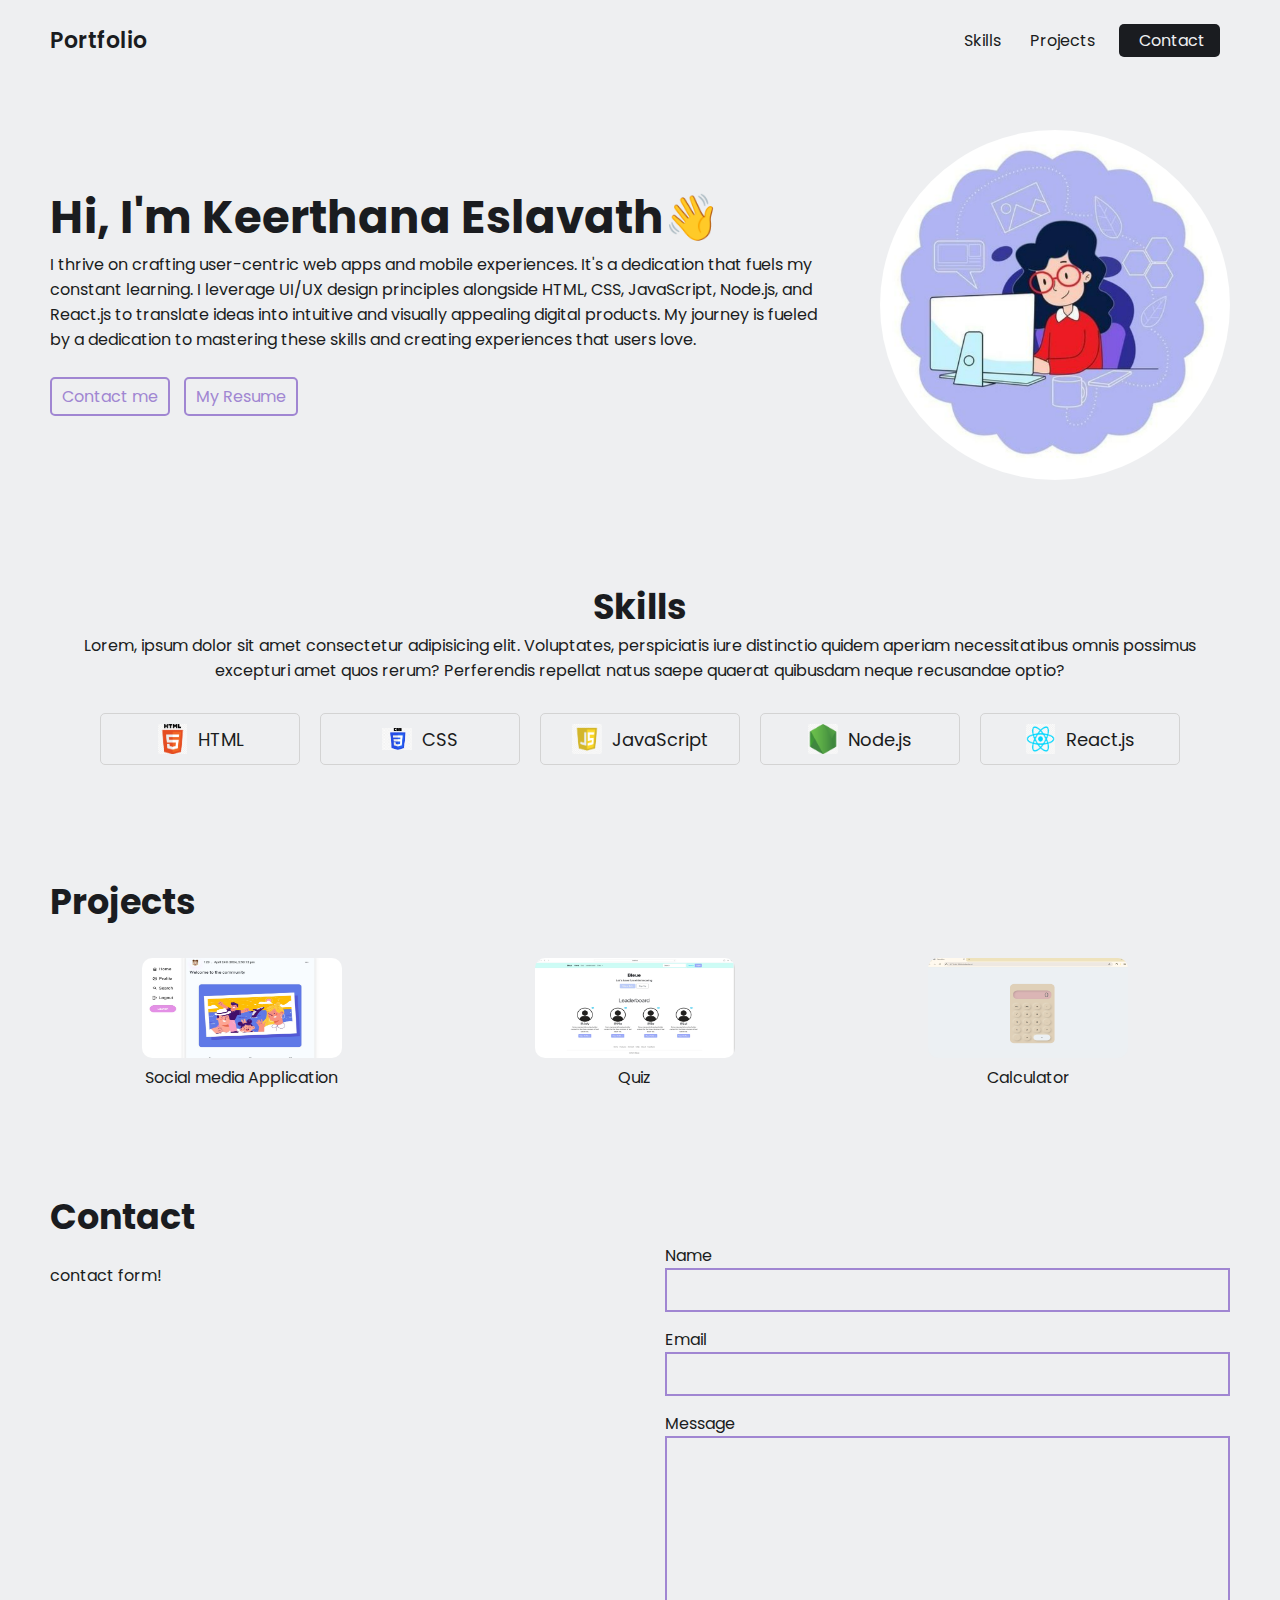
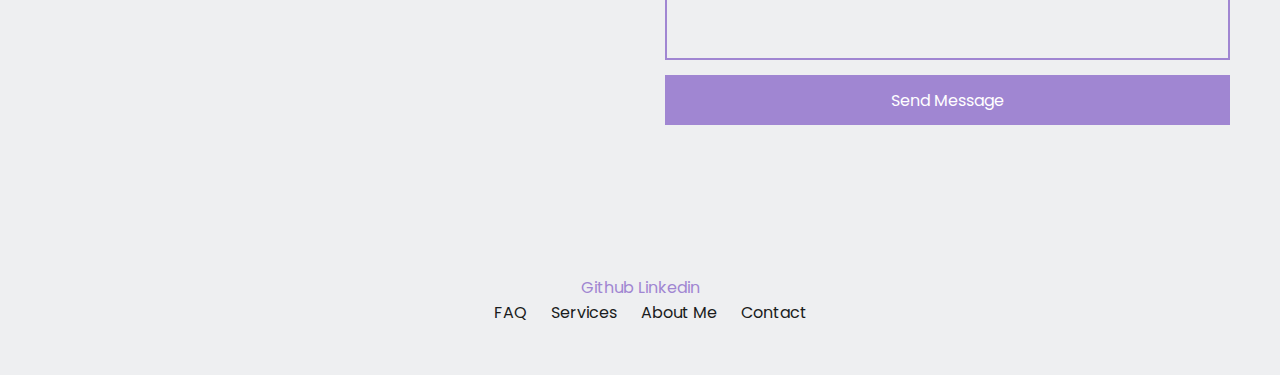
<file: portfolio/index.html>
<!DOCTYPE html>
<html lang="en">
<head>
  <meta charset="UTF-8">
  <meta http-equiv="X-UA-Compatible" content="IE=edge">
  <meta name="viewport" content="width=device-width, initial-scale=1.0">

  <link rel="preconnect" href="https://fonts.googleapis.com">
  <link rel="preconnect" href="https://fonts.gstatic.com" crossorigin>
  <link href="https://fonts.googleapis.com/css2?family=Poppins:wght@400;600&display=swap" rel="stylesheet">

  <link rel="stylesheet" href="https://cdnjs.cloudflare.com/ajax/libs/font-awesome/6.4.0/css/all.min.css" integrity="sha512-iecdLmaskl7CVkqkXNQ/ZH/XLlvWZOJyj7Yy7tcenmpD1ypASozpmT/E0iPtmFIB46ZmdtAc9eNBvH0H/ZpiBw==" crossorigin="anonymous" referrerpolicy="no-referrer" />

  <link rel="stylesheet" href="styles.css">

  <title>Portfolio</title>
</head>
<body>
  <!-- NAVBAR -->
  <nav>
    <div class="left">
      <a href="/">Portfolio</a>
    </div>

    <div class="right">
      
      <!--<div class="links">-->
        <a href="#skills">
          <i class="fa-solid fa-code"></i>
          <span>Skills</span>
        </a>
        
        <a href="#testimony">
          <i class="fa-solid fa-pen"></i>
          <span>Projects</span>
        </a>
        
        <a href="#contact">
          <i class="fa-solid fa-envelope"></i>
          <span>Contact</span>
        </a>
      <!--/div>-->
    </div>
  </nav>

  <main>
    <!-- SECTION 1: Hero -->
    <section class="hero-section">
      <div class="text">
        <h2>Hi, I'm Keerthana Eslavath👋</h2>
        <p>I thrive on crafting user-centric web apps and mobile experiences. It's a dedication that fuels my constant learning. I leverage UI/UX design principles alongside HTML, CSS, JavaScript, Node.js, and React.js to translate ideas into intuitive and visually appealing digital products. My journey is fueled by a dedication to mastering these skills and creating experiences that users love.</p>
        
        <div class="links">
            <a href="#contact">
                <i class="fa-solid fa-envelope"></i>
                <span>Contact me</span>
              </a>
          
          <a href="img/ResumeKpe (1).pdf">
            <span>My Resume</span>
          </a>
          
        </div>
      </div>

      <div class="headshot">
        <img src="img/Screenshot 2024-06-24 165115.png" alt="john doe headshot">
      </div>
    </section>

    <!-- SECTION 2: Skills -->
    <section id="skills" class="skills-section">
      <h2>Skills</h2>
      <div class="text">
        Lorem, ipsum dolor sit amet consectetur adipisicing elit. Voluptates, perspiciatis iure distinctio quidem aperiam necessitatibus omnis possimus excepturi amet quos rerum? Perferendis repellat natus saepe quaerat quibusdam neque recusandae optio?
      </div>

      <div class="cells">
        <div class="cell">
          <img src="img/Screenshot 2024-06-24 163357.png" alt="html logo">
          <span>HTML</span>
        </div>
        
        <div class="cell">
          <img src="img/Screenshot 2024-06-24 163337.png" alt="css logo">
          <span>CSS</span>
        </div>
        
        <div class="cell">
          <img src="img/Screenshot 2024-06-24 163443.png" alt="javascript logo">
          <span>JavaScript</span>
        </div>
        
        <div class="cell">
          <img src="img/Screenshot 2024-06-24 163518.png" alt="node logo">
          <span>Node.js</span>
        </div>
        
        <div class="cell">
          <img src="img/Screenshot 2024-06-24 163540.png" alt="react logo">
          <span>React.js</span>
        </div>
      </div>
    </section>

    <!-- SECTION 3: Projects -->
    <section id="testimony" class="testimony-section">
      <h2>Projects</h2>

      <div class="group">
        <div class="person-details">
          <img src="img/photo_2024-04-24_14-53-44.jpg">
          <p>Social media Application</p>
        </div>

        <div class="person-details">
            <img src="img/photo_2023-11-24_19-52-52.jpg">
            <p>Quiz</p>
  
          </div>
        
          <div class="person-details">
            <img src="img/Screenshot 2024-06-24 205614.png">
            <p>Calculator</p>
  
          </div>

        <!--div class="text">
          "Lorem ipsum dolor sit amet consectetur, adipisicing elit. Dolor, sint repudiandae ratione exercitationem saepe distinctio cumque quaerat nostrum laborum? Rem adipisci natus eos nemo reprehenderit, cumque nostrum enim commodi. Eum, enim vero eveniet doloremque sed veniam. Doloremque explicabo non reprehenderit expedita! Accusamus mollitia repellendus dolorum officiis libero quod deleniti cum."
        </div-->
      </div>
    </section>

    <!-- SECTION 4: Contact -->
    <section id="contact" class="contact-section">
      <h2>Contact</h2>

      <div class="group">
        <div class="text">
          contact form!
        </div>

        <form>
          <label for="name">Name</label>
          <input type="text" id="name">

          <label for="email">Email</label>
          <input type="email" id="email">

          <label for="message">Message</label>
          <textarea id="message" cols="30" rows="10"></textarea>

          <button type="submit">Send Message</button>
        </form>
      </div>
    </section>

    <footer class="footer">
        <div class="social-icons">
        <a href="http://github.com" target="_blank" rel="noopener noreferrer">
            <i class="fa-brands fa-github"></i>
            <span>Github</span>
          </a>
          
          <a href="http://linkedin.com" target="_blank" rel="noopener noreferrer">
            <i class="fa-brands fa-linkedin"></i>
            <span>Linkedin</span>
          </a>
          
        </div>

          <ul class="list">
            <li>
                <a href="#">FAQ</a>
            </li>
            <li>
                <a href=""#services">Services</a>
            </li>
            <li>
                <a href=""#about">About Me</a>
            </li>
            <li>
                <a href=""#contact">Contact</a>
            </li>
          </ul>
    </footer>

  </main>
</body>
</html>
</file>
<file: portfolio/styles.css>
:root {
    --text-color: #1a1c20;
    --link-color: #a086d2;
    --background-color: #eeeff1;
  }
  
  * {
    margin: 0;
    padding: 0;
    box-sizing: border-box;
  }
  
  html {
    scroll-behavior: smooth;
  }
  
  body {
    font-family: 'Poppins', sans-serif;
    color: var(--text-color);
    background-color: var(--background-color);
    max-width: 1400px;
    margin: 0 auto;
  }
  
  a {
    color: var(--link-color);
    text-decoration: none;
  }
  
  /* NAVBAR */
  nav {
    display: flex;
    justify-content: space-between;
    align-items: center;
  
    padding: 0 50px;
    height: 80px;
  }
  
  nav .left a {
    color: var(--text-color);
    font-size: 22px;
    font-weight: 600;
  }
  
  nav .right a {
    color: var(--text-color);
    margin: 0 10px;
  }
  
  nav .right a:last-child {
    color: var(--background-color);
    background-color: var(--text-color);
    padding: 5px 15px;
    border-radius: 5px;
  }
  
  nav .right a span {
    margin-left: 5px;
  }
  
  /* SECTION 1: Hero */
  .hero-section {
    display: flex;
    justify-content: space-between;
    align-items: center;
    padding: 0 50px;
    margin: 50px 0;
    margin-bottom: 100px;
    gap: 40px;
  }
  
  .hero-section .text {
    flex: 5;
  }
  
  .hero-section .text h2 {
    font-size: 45px;
  }
  
  .hero-section .text .links {
    margin-top: 25px;
  }
  
  .hero-section .text .links a {
    display: inline-block;
    padding: 5px 10px;
    border: 2px solid var(--link-color);
    border-radius: 5px;
    margin-right: 10px;
    margin-bottom: 10px;
    transition: .1s;
  }
  
  .hero-section .text .links a:hover {
    color: var(--text-color);
    border: 2px solid var(--text-color);
  }
  
  .hero-section .headshot {
    flex: 2;
    display: flex;
    justify-content: right;
  }
  
  .hero-section .headshot img {
    width: 350px;
    border-radius: 50%;
  }
  
  /* SECTION 2: Skills */
  .skills-section {
    padding: 0 50px;
    margin-bottom: 100px;
  }
  
  .skills-section h2 {
    text-align: center;
    font-size: 35px;
  }
  
  .skills-section .text {
    text-align: center;
    margin-bottom: 20px;
  }
  
  .skills-section .cells {
    display: flex;
    justify-content: center;
    flex-wrap: wrap;
  }
  
  .skills-section .cells .cell {
    display: flex;
    justify-content: center;
    align-items: center;
    gap: 10px;
  
    width: 200px;
    padding: 10px 20px;
    margin: 10px;
    border: 1.5px solid #d3d3d3;
    border-radius: 5px;
  }
  
  .skills-section .cells .cell img {
    width: 30px;
    height: 30px;
    object-fit: contain;
    border-radius: 2px;
  }
  
  .skills-section .cells .cell span {
    font-size: 18px;
  }
  
  /* SECTION 3: Testimony */
  .testimony-section {
    padding: 0 50px;
    margin-bottom: 100px;
  }
  
  .testimony-section h2 {
    font-size: 35px;
    margin-bottom: 30px;
  }
  
  .testimony-section .group {
    display: flex;
    /*align-items: center;
    gap: 50px;*/
  }
  
  .testimony-section .group .person-details {
    flex: 1; /* Distribute available space equally among child elements */
    text-align: center;
    margin-right: 10px;
  }
  
  .testimony-section .group .person-details img {
    width: 200px;
    height: 100px; /* Adjust the height as needed */
    position: relative;
    overflow: hidden;
    border-radius: 10px;
  }
  
  .testimony-section .group .person-details p {
    font-weight: 600;
  }
  
  .testimony-section .group .person-details p:last-child {
    font-weight: normal;
  }
  
  .testimony-section .group .text {
    flex: 8;
  }
  
  /* SECTION 4: Contact */
  .contact-section {
    padding: 0 50px;
    margin-bottom: 100px;
  }
  
  .contact-section h2 {
    font-size: 35px;
  }
  
  .contact-section .group {
    display: flex;
    gap: 50px;
  }
  
  .contact-section .group .text {
    flex: 3;
    margin-top: 20px;
  }
  
  .contact-section .group form {
    flex: 3;
    display: flex;
    flex-direction: column;
    
  }
  
  .contact-section .group form input,
  .contact-section .group form textarea {
    font-family: 'Poppins', sans-serif;
    border: 2px solid var(--link-color);
    background-color: transparent;
    padding: 10px;
    margin-bottom: 15px;
    outline: none;
    resize: none;
  }
  
  .contact-section .group form button {
    font-size: 16px;
    font-family: 'Poppins', sans-serif;
    color: #fff;
    background-color: var(--link-color);
    border: none;
    height: 50px;
    cursor: pointer;
    transition: .1s;
  }
  
  .contact-section .group form button:hover {
    filter: brightness(.9);
  }
  
  @media (max-width: 850px) {
    /* SECTION 1: Hero */
    .hero-section .text h2 {
      font-size: 35px;
    }
  }
  
  @media (max-width: 740px) {
    /* SECTION 1: Hero */
    .hero-section {
      flex-direction: column-reverse;
    }
  
    .hero-section .headshot img {
      width: 300px;
    }
  
    /* SECTION 3: Testimony */
    .testimony-section {
      text-align: center;
    }
  
    .testimony-section .group {
      flex-direction: column;
    }
  
    /* SECTION 4: Contact */
    .contact-section .group {
      flex-direction: column;
    }
  }
  
  @media (max-width: 600px) {
    /* NAVBAR */
    nav {
      padding: 0 20px;
    }
  
    nav .right a {
      font-size: 22px;
    }
  
    nav .right a:last-child {
      color: var(--text-color);
      background-color: transparent;
      padding: 0;
    }
  
    nav .right a span {
      display: none;
    }
  
    /* SECTION 1: Hero */
    .hero-section {
      padding: 0 20px;
    }
  
    .hero-section .text h2 {
      font-size: 30px;
    }
  
    /* SECTION 2: Skills */
    .skills-section {
      padding: 0 20px;
    }
  
    .skills-section .cells .cell span {
      font-size: 16px;
    }
  
    /* SECTION 3: Testimony */
    .testimony-section {
      padding: 0 20px;
    }
  
    /* SECTION 4: Contact */
    .contact-section {
      padding: 0 20px;
    }
  }
  .footer{
    background-color: var(--bg-color);
    padding: 50px 0;
  }
  .footer .social-icons{
    text-align: center;
  }
  .footer ul{
    text-align: center;
    font-size: 16px;
  }
  .footer ul li{
    display: inline-block;
    margin-left: 20px;
  }
  .footer ul li a{
    color: #1a1c20;
    border-bottom: 3px solid transparent;
    transition: 0.3s ease-in-out;
  }
  .footer ul li a:hover{
    border-bottom: 3px solid var(--main-color);
  }
</file>
